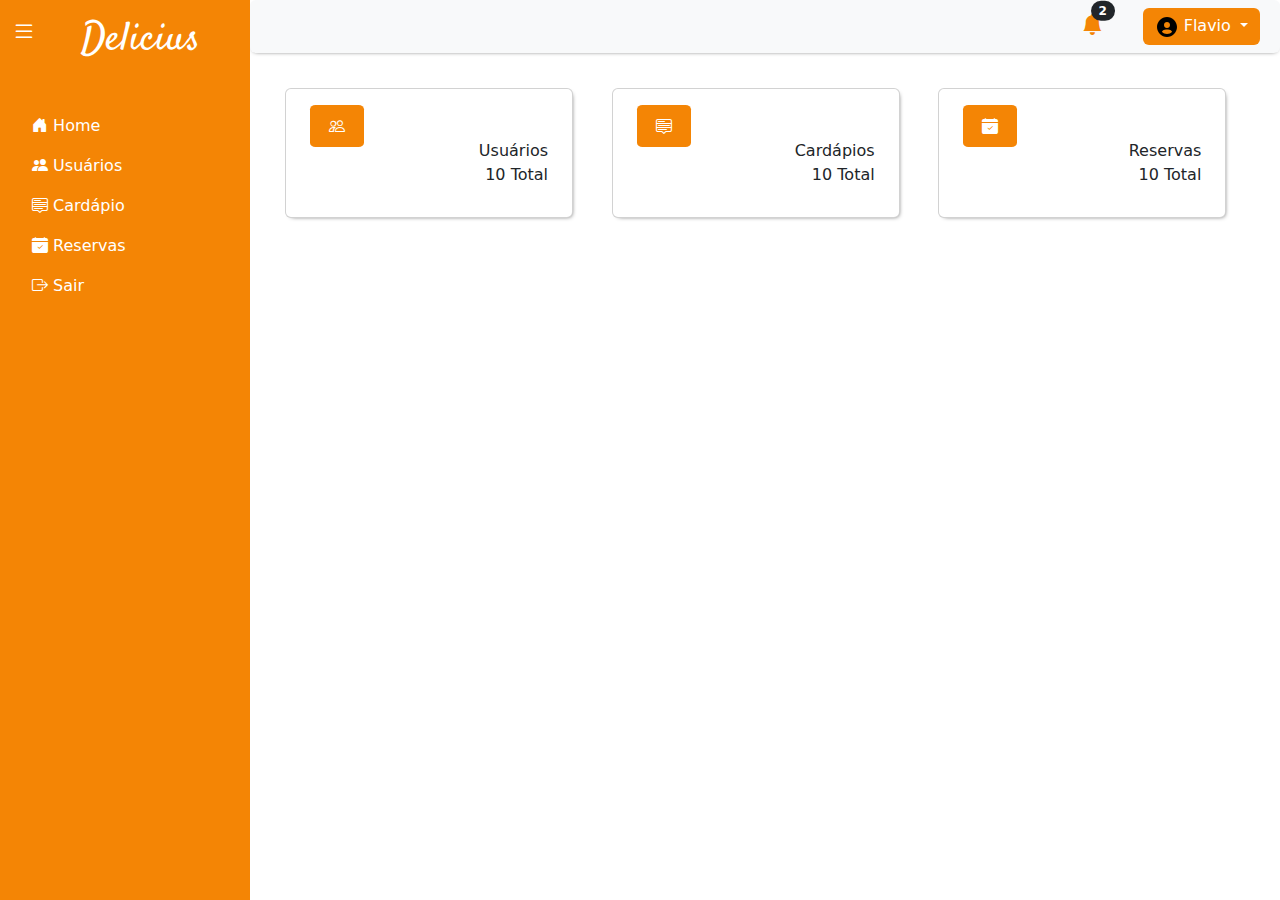
<file: sistema/index.html>
<!DOCTYPE html>
<html lang="pt">
<head>
    <meta charset="UTF-8">
    <meta name="viewport" content="width=device-width, initial-scale=1.0">
    <title>Document</title>
    <!--LINK BOOTSTRAP-->
    <link rel="stylesheet" href="../componentes\css\bootstrap.min.css">
    <link rel="stylesheet" href="../componentes\css\icons\bootstrap-icons.min.css">
    <!--LINK CSS-->
    <link rel="stylesheet" href="../componentes/css/style.css">
</head>
<body>
    <header class="header shadow p-2 bg-body-tertiary rounded">
        <div class="container text-center">
          <div class="row justify-content-end align-items-center">
            <div class="col-auto me-3">
              <div class="position-relative">
                <span class="position-absolute top-0 start-100 translate-middle badge rounded-pill bg-dark text-white">
                  2
                </span>
              </div>
              <i class="bi bi-bell-fill"></i>
              </div>
              <div class="col-auto">
                <div class="dropdown">
                  <button class="btn btn-secondary dropdown-toggle" type="button" data-bs-toggle="dropdown" aria-expanded="false">
                      <img src="../componentes/imagens/bxs-user-circle.svg" alt="">
                    Flavio
                  </button>
                  <ul class="dropdown-menu">
                    <li><a class="dropdown-item" href="#">Action</a></li>
                    <li><a class="dropdown-item" href="#">Another action</a></li>
                    <li><a class="dropdown-item" href="#">Something else here</a></li>
                  </ul>
                </div>
            </div>
        </div>   
      </header>
    
      <!--sidebar-->
      <aside class="sidebar d-flex flex-column">
        <div class="container text-center">
            <div class="row">
                <div class="col-4">
                    <button type="button" class="btn hmb w-100 d-flex align-items-center justify-content-center" id="sidebarToggle"><i class="bi bi-list"></i></button>
                </div>
                <div class="col">
                    <h2 class="text-white log">Delicius</h2>
                </div>
            </div>
        </div>
        <nav class="text-white vh-100 m-3 flex-grow-1">
            <ul class="nav flex-column" id="sidebarNav">
                <li class="nav-item">
                    <a class="nav-link text-white" aria-current="page" href="index.html"><i class="bi bi-house-door-fill"></i> <span class="sidebar-text">Home</span></a>
                </li>
                <li class="nav-item">
                    <a class="nav-link text-white" href="users.html"><i class="bi bi-people-fill"></i> <span class="sidebar-text">Usuários</span></a>
                </li>
                <li class="nav-item">
                    <a class="nav-link text-white" href="menu.html"><i class="bi bi-menu-up"></i> <span class="sidebar-text">Cardápio</span></a>
                </li>
                <li class="nav-item">
                    <a class="nav-link text-white" href="calender-check.html"><i class="bi bi-calendar-check-fill"></i> <span class="sidebar-text">Reservas</span></a>
                </li>
                <li class="nav-item">
                    <a class="nav-link text-white" href="../login.php"><i class="bi bi-box-arrow-right"></i> <span class="sidebar-text">Sair</span></a>
                </li>
            </ul>
        </nav>
      </aside>

    <main class="mainn">
        <a href="users.html" style="text-decoration: none;">
          <div class="card home-card" style="width: 18rem;">
              <div class="card-body">
                  <i class="bi bi-people"></i>
                  <p class="card-text">Usuários</p>
                  <p>10 Total</p>
              </div>
            </div>
        </a>
          <a href="menu.html" style="text-decoration: none;">
            <div class="card  home-card" style="width: 18rem;">
              <div class="card-body">
                   <i class="bi bi-menu-up"></i>
                   <p class="card-text">Cardápios</p>
                   <p>10 Total</p>
              </div>
            </div>
          </a>
          <a href="calender-check.html" style="text-decoration: none;">
            <div class="card  home-card" style="width: 18rem;">
              <div class="card-body">
                  <i class="bi bi bi-calendar-check-fill"></i>
                    <p class="card-text">Reservas</p>
                    <p>10 Total</p>
              </div>
            </div>
          </a>
    </main>

    <!--link JAVASCRIPT-->
    <script src="../componentes/js/script.js"></script>

    <!--LINK LOCAL BOOTSTRAP-->
    <script src="../componentes/js/bootstrap.min.js"></script>

    <!--LINK INTERNET BOOTSTRAP-->
    <script src="https://cdn.jsdelivr.net/npm/@popperjs/core@2.11.8/dist/umd/popper.min.js" integrity="sha384-I7E8VVD/ismYTF4hNIPjVp/Zjvgyol6VFvRkX/vR+Vc4jQkC+hVqc2pM8ODewa9r" crossorigin="anonymous"></script>
    <script src="https://cdn.jsdelivr.net/npm/bootstrap@5.3.3/dist/js/bootstrap.min.js" integrity="sha384-0pUGZvbkm6XF6gxjEnlmuGrJXVbNuzT9qBBavbLwCsOGabYfZo0T0to5eqruptLy" crossorigin="anonymous"></script>

    <!--Script para o sidbar-->
    <script>
      const sidebarToggle = document.getElementById('sidebarToggle');
      const sidebar = document.querySelector('.sidebar');
      const sidebarTextElements = document.querySelectorAll('.sidebar-text');
       const body = document.querySelector('body');
  
  
      sidebarToggle.addEventListener('click', () => {
          sidebar.classList.toggle('collapsed');
          sidebarTextElements.forEach(el => el.classList.toggle('d-none'));
  
         if (sidebar.classList.contains('collapsed')) {
              body.style.gridTemplateColumns = '70px 1fr';
          } else {
              body.style.gridTemplateColumns = '250px 1fr';
          }
  
      });
  </script>
</body>
</html>
</file>
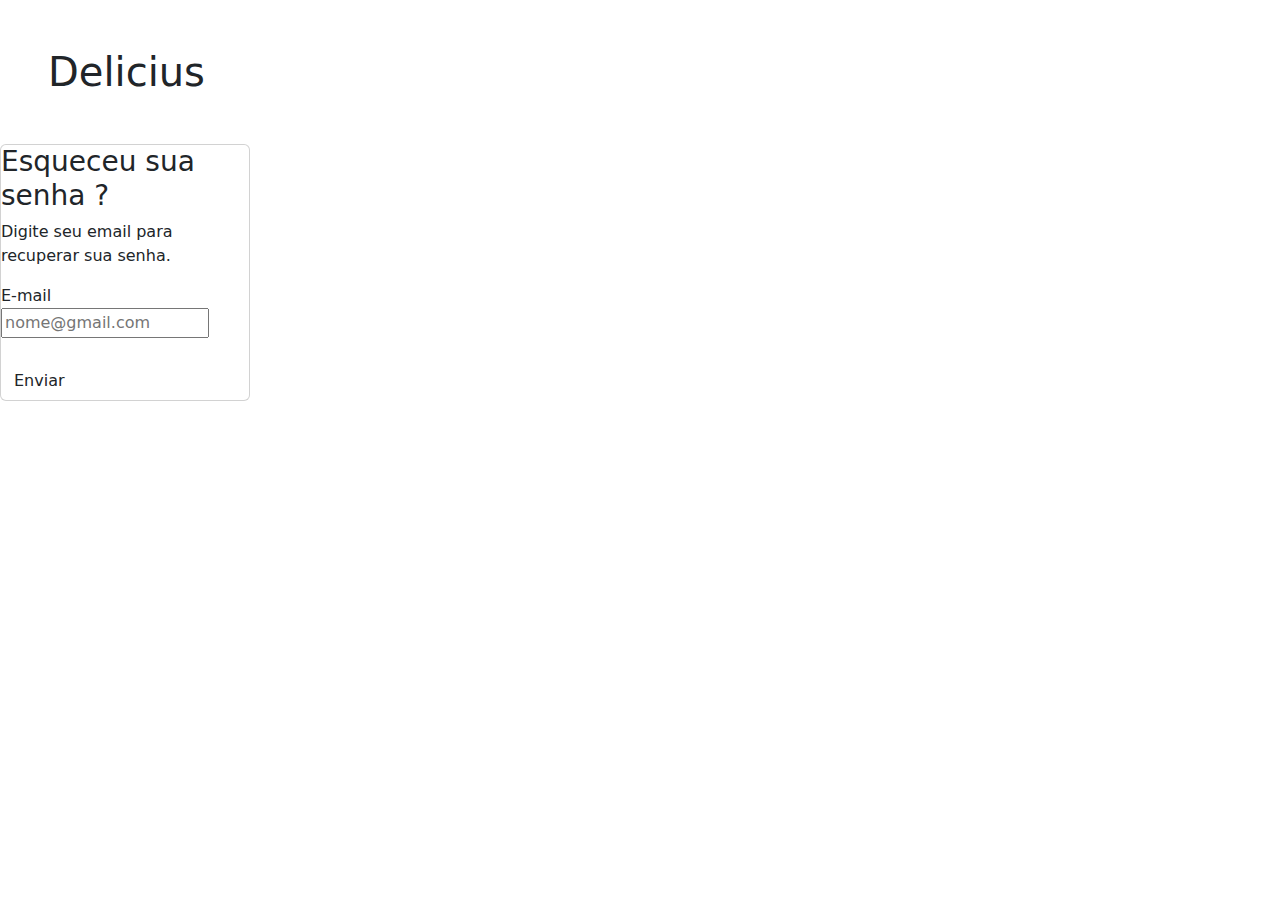
<file: autenticacao.html>
<!DOCTYPE html>
<html lang="en">
<head>
    <meta charset="UTF-8">
    <meta name="viewport" content="width=device-width, initial-scale=1.0">
    <title>Document</title>
    <link rel="stylesheet" href="componentes/css/bootstrap.min.css">
    <link rel="stylesheet" href="componentes/css/style.css">
</head>
<body>
    <div class="main">
        
        <div>
            <h1 class="logo m-5">Delicius</h1>
        </div>

        <div class="card aut login">
            <form action="">
                <h3>Esqueceu sua senha ?</h3>
                <p>Digite seu email para recuperar sua senha.</p>

                <div class="mb-4">
                    <label for="email">E-mail</label>
                    <input type="email" name="email" id="email" placeholder="nome@gmail.com" required>
                </div>

                <div class="col-11">
                    <a href="#"><button type="submit" class="btn" id="autentic">Enviar</button></a>
                </div>
            </form>
        </div>
    </div>


    <script src="componentes/js/bootstrap.min.js"></script>
    <script src="componentes/js/script.js"></script>
</body>
</html>
</file>
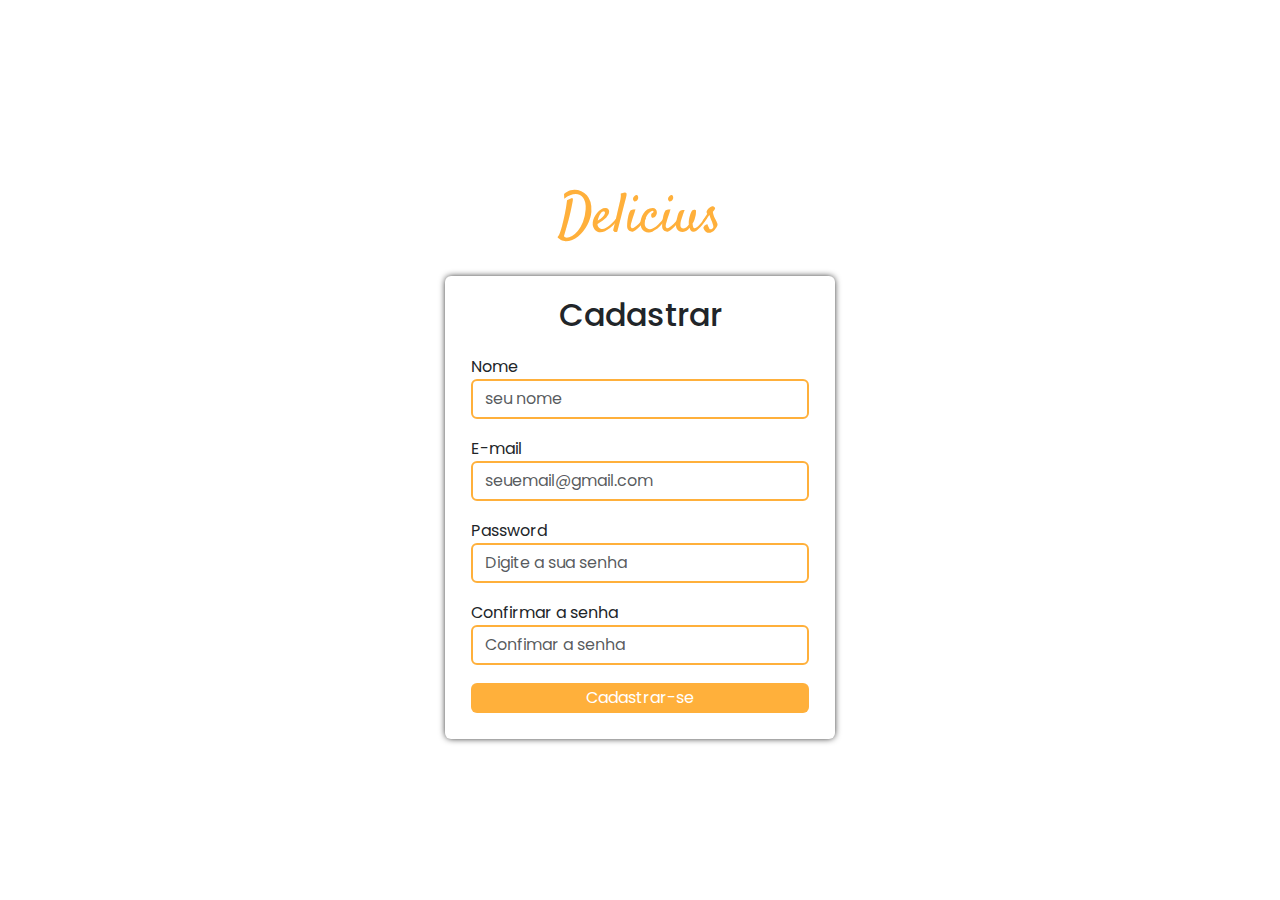
<file: autenticacao/cadastro.html>
<!DOCTYPE html>
<html lang="pt">
<head>
    <meta charset="UTF-8">
    <meta name="viewport" content="width=device-width, initial-scale=1.0">
    <title>Document</title>
    <!--LINK BOOTSTRAP-->
    <link rel="stylesheet" href="..\componentes\css\bootstrap.min.css">
    <link rel="stylesheet" href="..\componentes\css\icons\bootstrap-icons.min.css">

    <!--LINK css-->
    <link rel="stylesheet" href="../componentes/css/styleautentication.css">
    
</head>
<body>
   
   <div class="container">
    <div class="logo">
        <h1 class="m-4">Delicius</h1>
   </div>
            <div class="card cad">
                <h2>Cadastrar</h2>
                <div class="card-body">    
                    <form action="">
                        <div class="row">
                            <div class="mb-2">
                                <label for="nome">Nome</label>
                                <input type="text" name="nome" class="form-control" id="nome" placeholder="seu nome" required>
                            </div>
                            <div class="mb-2">
                                <label for="email">E-mail</label>
                                <input type="email" name="email" class="form-control" id="email" placeholder="seuemail@gmail.com" required>
                            </div>
                            
                            <div class="mb-2">
                                <label for="password">Password</label>
                                <input type="password" name="password" class="form-control" id="password" placeholder="Digite a sua senha">
                            </div>

                            <div class="mb-2">
                                <label for="confirmsenha">Confirmar a senha</label>
                                <input type="password" name="confirmsenha" class="form-control" id="confirmsenha" placeholder="Confimar a senha" required>
                            </div>
                            <div class="col-12">
                                <a href="login.html" class="btn">Cadastrar-se</a>
                            </div>
                        </div>
                    </form>
                </div>
        </div>    
   </div>
    
   <!--LINK BOOTSTRAP-->
    <script src="../componentes/js/bootstrap.min.js"></script>

    <!--LINK JAVASCRIPT-->
    <script src="../componentes/js/script.js"></script>
</body>
</html>
</file>
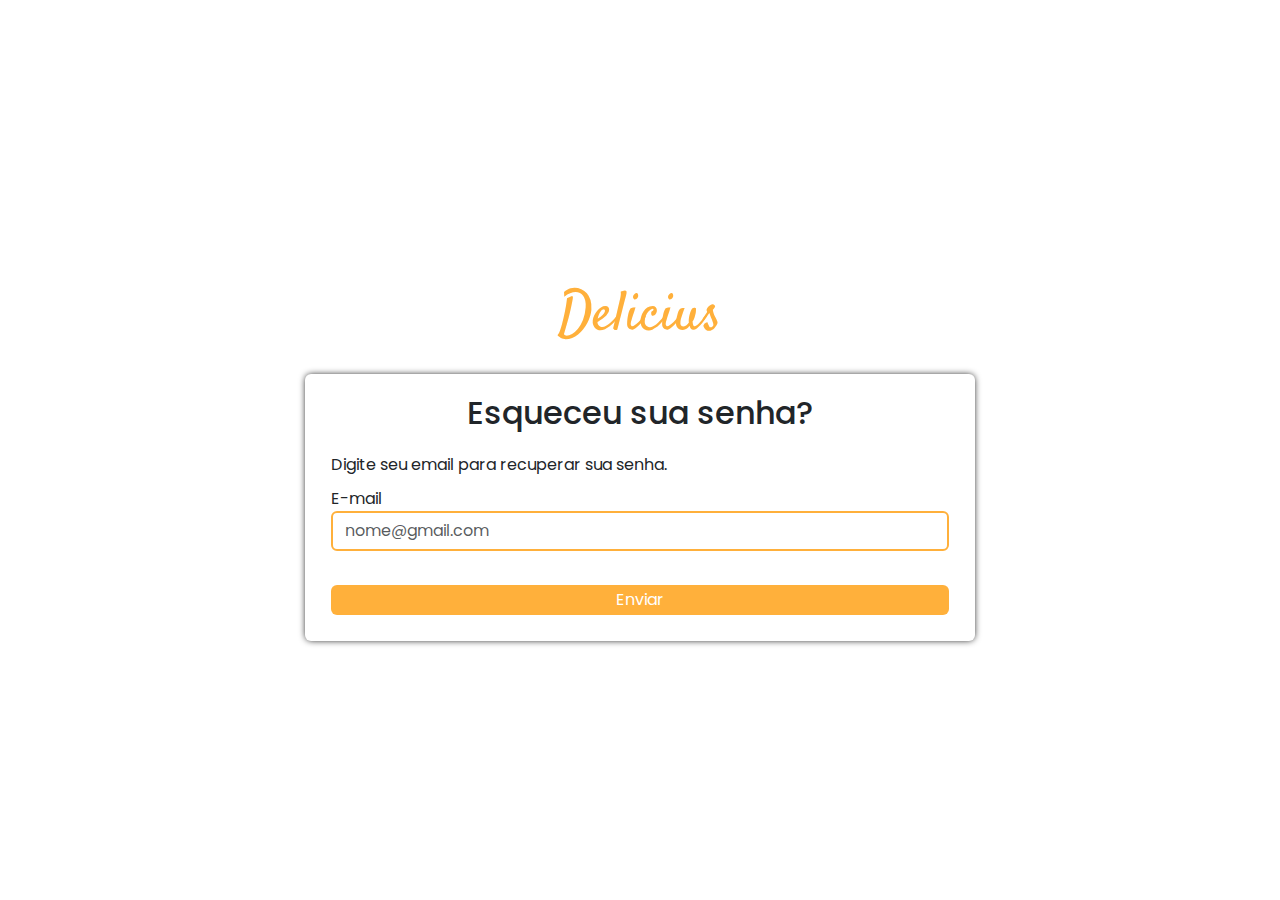
<file: autenticacao/forgot.html>
<!DOCTYPE html>
<html lang="en">
<head>
    <meta charset="UTF-8">
    <meta name="viewport" content="width=device-width, initial-scale=1.0">
    <title>Document</title>
    <!--LINK BOOTSTRAP-->
    <link rel="stylesheet" href="..\componentes\css\bootstrap.min.css">
    <link rel="stylesheet" href="..\componentes\css\icons\bootstrap-icons.min.css">
     <!--LINK BOOTSTRAP-->
    <link rel="stylesheet" href="../componentes/css/styleautentication.css">
</head>
<body>
    <div class="container">  
        <div class="logo">
            <h1 class="m-4">Delicius</h1>
        </div>

        <div class="card forgot">
            <h2>Esqueceu sua senha?</h2>
            <div class="card-body">
                <form action="">
                    <div class="row">
                        <span>Digite seu email para recuperar sua senha.</span>
                        <div class="mb-4">
                            <label for="email">E-mail</label>
                            <input type="email" class="form-control" name="email" id="email" placeholder="nome@gmail.com" required>
                        </div>
                        <div class="col-12">
                            <a href="login.html" class="btn">Enviar</a>
                        </div>
                    </div>
                </form>
            </div>
        </div>
    </div>

     <!--LINK BOOTSTRAP-->
    <script src="../componentes/js/bootstrap.min.js"></script>
     <!--LINK JAVASCRIPT-->
    <script src="../componentes/js/script.js"></script>
</body>
</html>
</file>
<file: componentes/css/style.css>
@import url('https://fonts.googleapis.com/css2?family=Poppins:ital,wght@0,100;0,200;0,300;0,400;0,500;0,600;0,700;0,800;0,900;1,100;1,200;1,300;1,400;1,500;1,600;1,700;1,800;1,900&family=Satisfy&display=swap');

.poppins-regular {
  font-family: "Poppins", sans-serif;
  font-weight: 400;
  font-style: normal;
}

.satisfy-regular {
  font-family: "Satisfy", serif;
  font-weight: 400;
  font-style: normal;
}

:root {
  --bs-fontfirst--fontfamily: "Poppins";
  --bs-fontsecond--fontfamily: "Satisfy";
  --bs-color: #ffb03b;
}
 body{
    height: 100%;
    width: 100%;
    box-sizing: border-box;
    display: grid;
    grid-template-columns: 250px 1fr;
    grid-template-rows: auto 1fr;
    grid-template-areas: 
    "side header"
    "side main";
}

.header{
    grid-area: header;
    box-shadow: 0px 2px 5px -4px black!important;
    width: 100%;
    height: auto;
}

header div button{
  background-color: #f48505!important;
  border: none!important;
  color: #ffffff;
}

header div i{
  color: #f48505;
  font-size: 1.3rem;
}

header div.container{
  float: right;  
}

.sidebar{
    background-color: #f48505;
    grid-area: side;
    height: 100%;
    position: fixed;
    top: 0;
    left: 0;
    bottom: 0;
    width: 250px;
}

aside div.container{
  display: flex;
  align-items: flex-end;
  justify-content: flex-start;
  padding: 3% 0%;

}

.log{
  font-family: "Satisfy", serif;
  font-size: 2.5rem;
  padding: 8%;
  
}
  
.hmb {
    font-size: 1.5rem;
    border: none; 
    color: white; 
    cursor: pointer;
}

.mainn{
    padding: 35px;
    grid-area: main;
    display: grid;
    grid-template-columns: 1fr 1fr 1fr;
    gap: 20px;
}

main div.card {
    box-shadow: 2px 2px 5px -4px black;
    padding: 10px 8px;
    height: 130px;
    box-sizing: border-box; 
  }

main div i{
  background-color: #f48505!important;
  padding: 5% 8%;
  border-radius: 10%;
  color: #ffffff;
}

div.card-body p{
  display: flex;
  justify-content: flex-end;
  align-items: flex-end;
  margin-bottom: 0%;  
}

@media (max-width: 768px) {
  .mainn {
      grid-template-columns: 1fr;
  }
}
</file>
<file: componentes/css/styleautentication.css>
@import url('https://fonts.googleapis.com/css2?family=Poppins:ital,wght@0,100;0,200;0,300;0,400;0,500;0,600;0,700;0,800;0,900;1,100;1,200;1,300;1,400;1,500;1,600;1,700;1,800;1,900&family=Satisfy&display=swap');

  .poppins-regular {
    font-family: "Poppins", sans-serif;
    font-weight: 400;
    font-style: normal;
  }
  
.satisfy-regular {
    font-family: "Satisfy", serif;
    font-weight: 400;
    font-style: normal;
  }

@font-face{
    font-family: "Satisfy", cursive;
    src: url("../fonts/Satisfy/Satisfy-Regular.ttf");
}

*{
    margin: 0;
    padding: 0;
    box-sizing: border-box;
}

:root{
    --font-main: "Poppins", sans-serif;
    --font-second: "Satisfy", cursive;
    --colo-main: #ffb03b;
}

body{
    font-family: "Poppins", sans-serif;
    display: flex;
    justify-content: center;
    align-items: center;
    height: 100vh;
    width: 100%;
}

div.logo{
    font-family: var(--font-main);
    display: flex;
    justify-content: center;
    align-items: center;
}

div.container{
    display: flex;
    justify-content: center;
    align-items: center;
    flex-direction: column;
}

div.logo h1{
    font-family: var(--font-second);
    color: var(--colo-main);
    font-size: 3.5rem;
}

div .card{
    width: 35%;
    border: none!important;
    box-shadow: 0px 0px 7px -1px black;
    padding: 10px;
}

div.forgot{
    width: 60%;
    border: none!important;
    box-shadow: 0px 0px 7px -1px black;
    padding: 10px;

}

.card h2{
    text-align: center;
    margin-top: 10px;
    margin-bottom: 5px;
}

.card .card-body{
    display: flex;
    justify-content: center;
    align-items: center;
}

.card-body .row{
    gap: 10px;
}

.card-body .form-control{
    border-color: var(--colo-main)!important;
    border: 2px solid;
}

.card-body a{
    text-decoration: none;
    color: var(--colo-main);
}

.card-body .btn{
    width: 100%;
    color: white;
    background-color: var(--colo-main);
    padding: 2px;
}

.card-body div #recuperar-senha{
    text-align: center!important;
    margin: 5px 5px 5px 5px;
}
</file>
